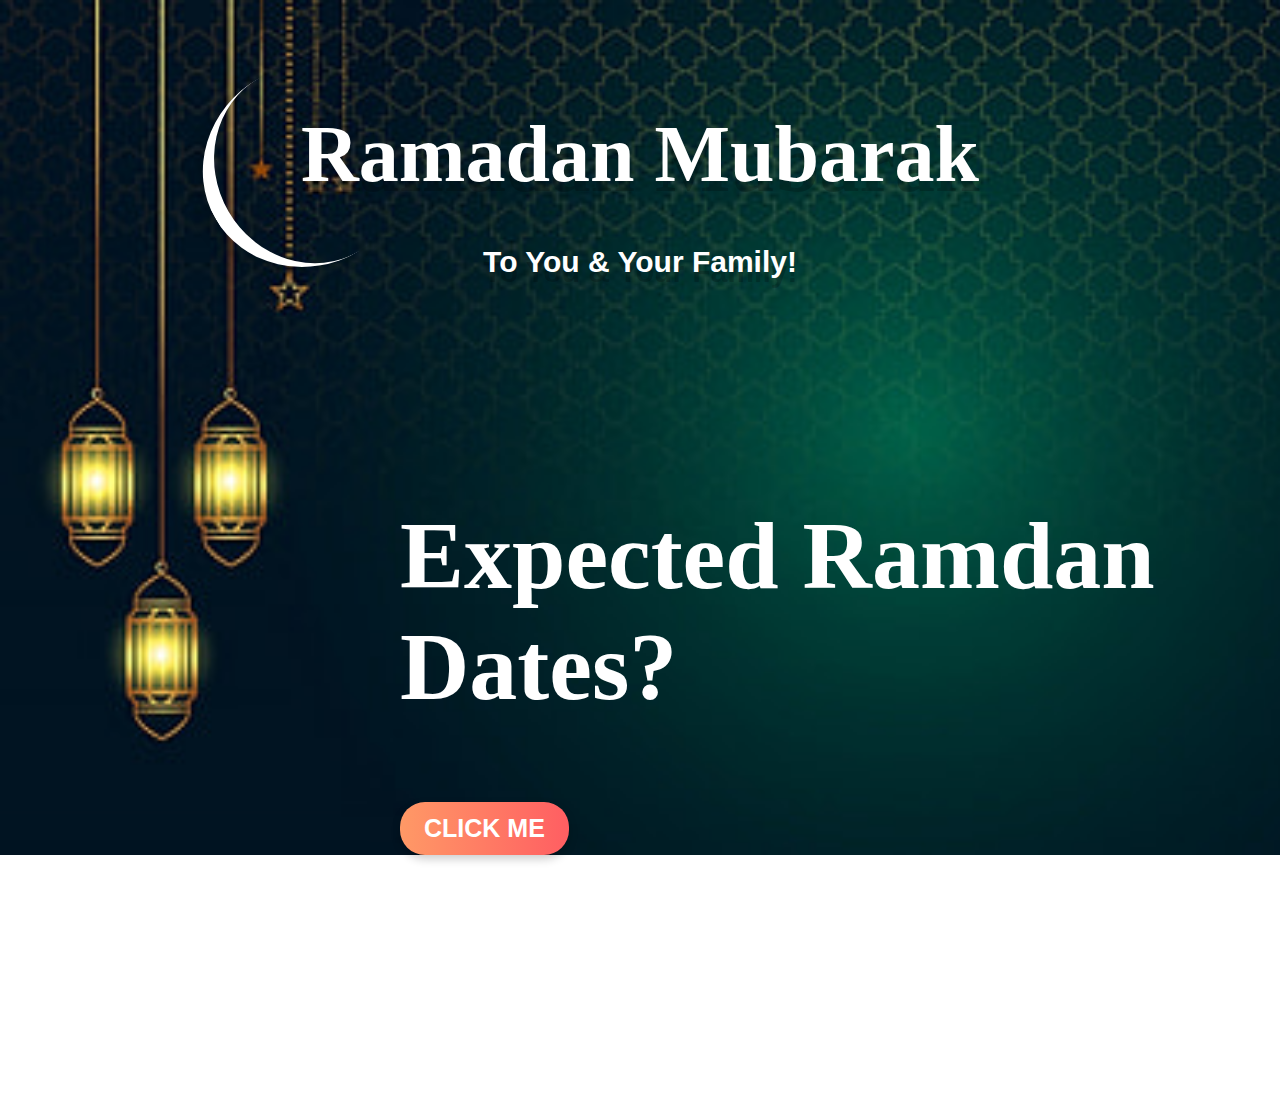
<file: index.html>
<!DOCTYPE html>
<html lang="en">
<head>
    <meta charset="UTF-8">
    <meta name="viewport" content="width=device-width, initial-scale=1.0">
    <title>Document</title>
    <link rel="stylesheet" type="text/css" href="style.css">
</head>
<body>    
    <section>
        <div class="text">
            <h2>Ramadan Mubarak<br><span>To You & Your Family!</span></h2>
        </div>
        </div>
    </section>

    <div class="containe">
        <h1>Expected Ramdan Dates?</h1>
    </div>

    <button class="custom-button" onclick="goToNextPage()">Click Me</button>


    
    <script src="app.js"></script>
</body>
</html>
</file>
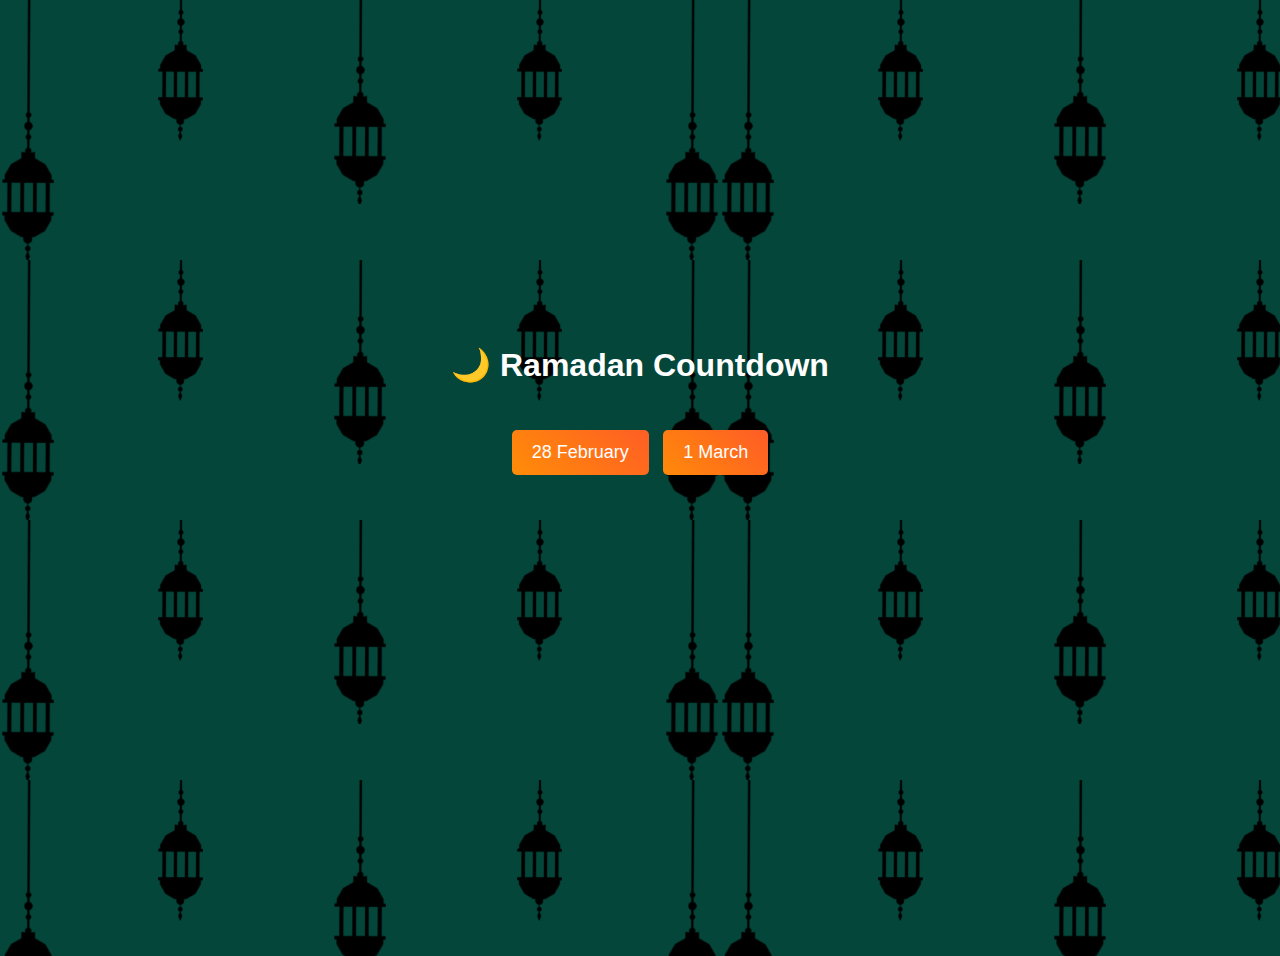
<file: count down/index.html>
<!DOCTYPE html>
<html lang="en">
<head>
    <meta charset="UTF-8">
    <meta name="viewport" content="width=device-width, initial-scale=1.0">
    <title>Ramadan Countdown</title>
    <link rel="stylesheet" href="style.css">
</head>
<body>

    <h1>🌙 Ramadan Countdown</h1>

    <div class="buttons" id="buttonContainer">
        <button onclick="startCountdown('2025-02-28')">28 February</button>
        <button onclick="startCountdown('2025-03-01')">1 March</button>
    </div>

    <button id="clearButton" onclick="clearCountdown()" style="display: none;">Clear</button>

    <div class="countdown-container">
        <div class="countdown" id="countdownContainer">
            <div class="time-box">
                <div class="time" id="days">00</div>
                <div class="label">DAYS</div>
            </div>
            <span class="separator">:</span>
            <div class="time-box">
                <div class="time" id="hours">00</div>
                <div class="label">HOURS</div>
            </div>
            <span class="separator">:</span>
            <div class="time-box">
                <div class="time" id="minutes">00</div>
                <div class="label">MINUTES</div>
            </div>
            <span class="separator">:</span>
            <div class="time-box">
                <div class="time" id="seconds">00</div>
                <div class="label">SECONDS</div>
            </div>
        </div>
    </div>

    <script src="app.js"></script>

</body>
</html>
</file>
<file: style.css>
*
{
    margin: 0;
    padding: 0;
}
body{
    background-image: url(./assets/image\ 1.jpg);
    background-repeat: no-repeat;
    background-size: cover;
    animation: backgroundAnimation 20s infinite alternate;
}

@keyframes backgroundAnimation {
    0% {
        background-size: 100%;
        filter: brightness(1);
    }
    50% {
        background-size: 105%;
        filter: brightness(1.1);
    }
    100% {
        background-size: 100%;
        filter: brightness(1);
    }
}

section{
    position: relative;
    width: 100%;
    height: 100vh;
    display: flex;
    justify-content: center;
    align-items: center;
    margin-top: -250px;
    animation: fadeIn 2s ease-in-out;
}
section h2{
    position: relative;
    text-align: center;
    font-size: 5rem;
    color: #fff;
    text-shadow: 0.5px 10px rgb(0, 0, 0, 0.2);
    animation: slideIn 1.5s ease-in-out;
}
section h2 span{
    font-size: 30px;
    top: -100px;
    font-family: sans-serif;
}
section h2:before{
    content: '';
    position: absolute;
    top: -44px;
    left: -100px;
    width: 200px;
    height: 200px;
    background: transparent;
    border-left: 15px solid #fff;
    border-radius: 50%;
    transform: rotate(-30deg);
    box-shadow: -14px 1px 10px rgb(0, 0, 0, 0.1);
}

.containe{
    color: #fff;
    margin-left: 400px;
    margin-top: -150px;
    font-size: 3rem;
    animation: fadeInUp 2s ease-in-out;
}

.custom-button {
    background: linear-gradient(to right, #ff9966, #ff5e62);
    color: white;
    font-size: 25px;
    font-weight: bold;
    padding: 12px 24px;
    border: none;
    border-radius: 25px;
    cursor: pointer;
    transition: all 0.3s ease;
    box-shadow: 0px 4px 10px rgba(0, 0, 0, 0.2);
    text-transform: uppercase;
    margin-left: 400px;
    margin-top: 80px;
    animation: bounceIn 2s ease-in-out;
}

.custom-button:hover {
    background: linear-gradient(to right, #ff5e62, #ff9966);
    box-shadow: 0px 6px 15px rgba(0, 0, 0, 0.3);
    transform: scale(1.1);
}

@keyframes fadeIn {
    from { opacity: 0; }
    to { opacity: 1; }
}

@keyframes slideIn {
    from { transform: translateY(-50px); opacity: 0; }
    to { transform: translateY(0); opacity: 1; }
}

@keyframes fadeInUp {
    from { transform: translateY(50px); opacity: 0; }
    to { transform: translateY(0); opacity: 1; }
}

@keyframes bounceIn {
    from { transform: scale(0.5); opacity: 0; }
    to { transform: scale(1); opacity: 1; }
}

@media (max-width: 768px) {
    section {
        margin-top: -150px;
    }
    section h2 {
        font-size: 3rem;
    }
    .containe {
        margin-left: 20px;
        margin-top: -100px;
        font-size: 2rem;
    }
    .custom-button {
        margin-left: 20px;
        margin-top: 40px;
        font-size: 20px;
        padding: 10px 20px;
    }
}

@media (max-width: 480px) {
    section {
        margin-top: -100px;
    }
    section h2 {
        font-size: 2.5rem;
    }
    .containe {
        margin-left: 10px;
        margin-top: -80px;
        font-size: 1.5rem;
    }
    .custom-button {
        margin-left: 10px;
        margin-top: 30px;
        font-size: 18px;
        padding: 8px 16px;
    }
}
</file>
<file: count down/style.css>
body {
    font-family: Arial, sans-serif;
    text-align: center;
    background-color: #04463a;
    color: white;
    padding: 20px;
    height: 100vh; 
    display: flex;
    flex-direction: column;
    justify-content: center; 
    align-items: center; 
    animation: fadeIn 1s ease-in-out;
    background-image: url(../assets/img1.png);
    animation: backgroundAnimation 10s infinite alternate;
}

@keyframes backgroundAnimation {
    0% {
        background-size: 100%;
    }
    100% {
        background-size: 110%;
    }
}

@keyframes fadeIn {
    from {
        opacity: 0;
    }
    to {
        opacity: 1;
    }
}

h1 {
    font-size: 32px;
    animation: slideInDown 1s ease-in-out;
}

@keyframes slideInDown {
    from {
        transform: translateY(-50px);
        opacity: 0;
    }
    to {
        transform: translateY(0);
        opacity: 1;
    }
}

.buttons {
    margin: 20px;
    transition: opacity 0.5s ease-in-out;
    animation: fadeIn 1.5s ease-in-out;
}
button {
    padding: 12px 20px;
    margin: 5px;
    font-size: 18px;
    background: linear-gradient(45deg, #ff9800, #ff3b3b);
    background-size: 200% 200%;
    color: white;
    border: none;
    cursor: pointer;
    border-radius: 5px;
    transition: 0.3s;
    animation: gradientAnimation 3s ease infinite, bounceIn 1s ease-in-out;
}

@keyframes gradientAnimation {
    0% {
        background-position: 0% 50%;
    }
    50% {
        background-position: 100% 50%;
    }
    100% {
        background-position: 0% 50%;
    }
}

button:hover {
    background-color: #e68900;
    transform: scale(1.1);
}


button:hover {
    background-color: #e68900;
    transform: scale(1.1);
}

#clearButton {
    background-color: #ff3b3b;
    display: none; 
}

#clearButton:hover {
    background-color: #d82a2a;
}

.countdown-container {
    display: flex;
    justify-content: center;
    align-items: center;
    margin-top: 20px;
    animation: fadeIn 2s ease-in-out;
}

.countdown {
    display: flex;
    justify-content: center;
    align-items: center;
    font-size: 28px;
    opacity: 0;
    transform: scale(0.8);
    transition: opacity 0.7s ease-in-out, transform 0.7s ease-in-out;
}

.countdown.show {
    opacity: 1;
    transform: scale(1);
}

.countdown.hide {
    opacity: 0;
    transform: scale(0.8);
}

.time-box {
    background: rgba(255, 255, 255, 0.1);
    padding: 20px;
    border-radius: 10px;
    text-align: center;
    margin: 5px;
    min-width: 80px;
    box-shadow: 0px 4px 10px rgba(255, 255, 255, 0.2);
    animation: fadeInUp 1.5s ease-in-out;
}

@keyframes fadeInUp {
    from {
        transform: translateY(50px);
        opacity: 0;
    }
    to {
        transform: translateY(0);
        opacity: 1;
    }
}

.time {
    font-size: 40px;
    font-weight: bold;
    animation: pulse 2s infinite;
}

@keyframes pulse {
    0% {
        transform: scale(1);
    }
    50% {
        transform: scale(1.1);
    }
    100% {
        transform: scale(1);
    }
}

.label {
    font-size: 14px;
    color: #bbb;
    animation: fadeIn 2s ease-in-out;
}

.separator {
    font-size: 40px;
    margin: 0 5px;
    color: #ff9800;
    animation: flash 1.5s infinite;
}

@keyframes flash {
    0% {
        opacity: 1;
    }
    50% {
        opacity: 0.5;
    }
    100% {
        opacity: 1;
    }
}

.hidden {
    opacity: 0;
    pointer-events: none;
}

@media (max-width: 768px) {
    h1 {
        font-size: 24px;
    }

    button {
        padding: 10px 16px;
        font-size: 16px;
    }

    .countdown {
        font-size: 24px;
    }

    .time-box {
        padding: 15px;
        min-width: 60px;
    }

    .time {
        font-size: 32px;
    }

    .separator {
        font-size: 32px;
    }
}

@media (max-width: 480px) {
    h1 {
        font-size: 20px;
    }

    button {
        padding: 8px 12px;
        font-size: 14px;
    }

    .countdown {
        font-size: 20px;
    }

    .time-box {
        padding: 10px;
        min-width: 50px;
    }

    .time {
        font-size: 28px;
    }

    .separator {
        font-size: 28px;
    }
}
</file>
